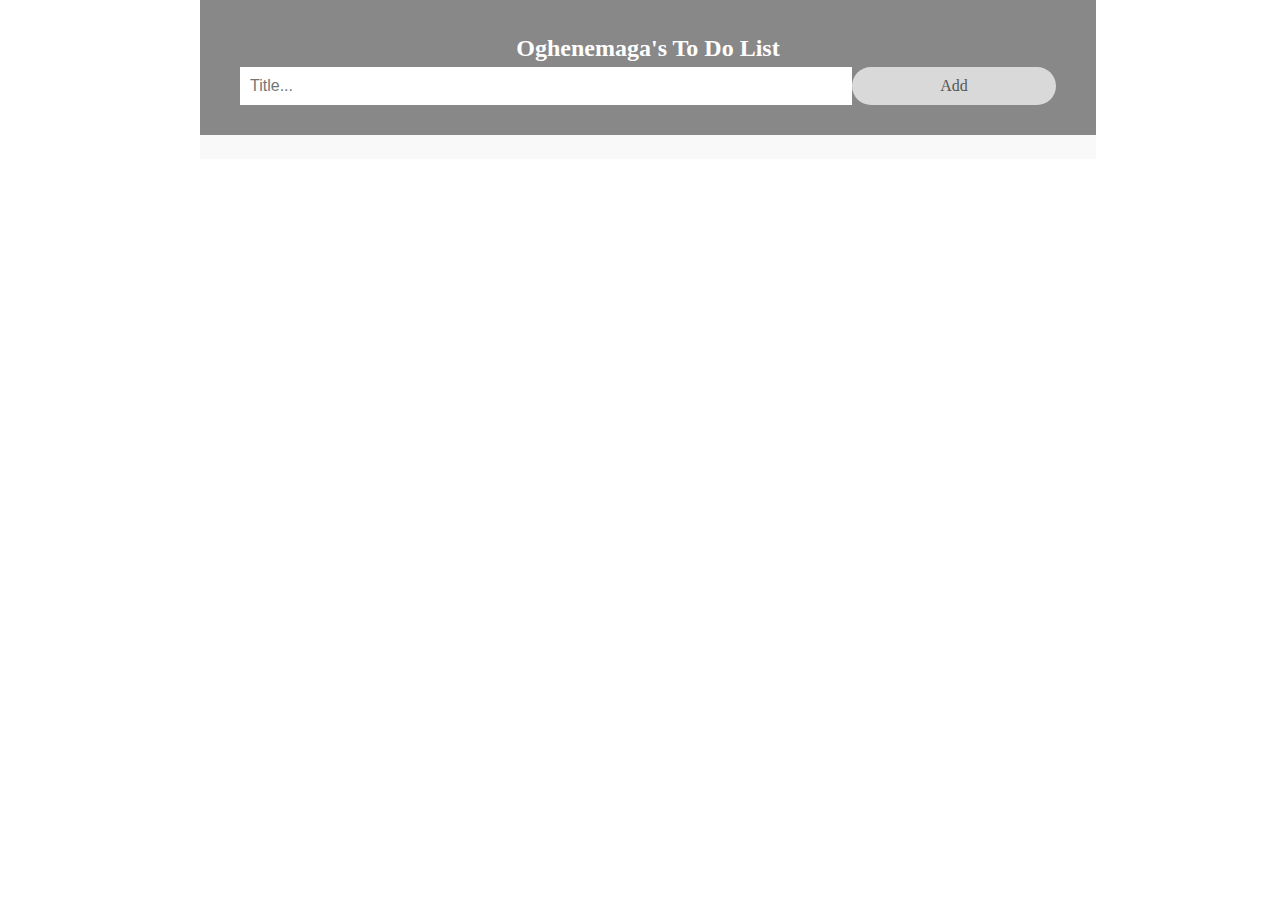
<file: index.html>
<!DOCTYPE html>
<html lang="en">
<head>
    <meta charset="UTF-8">
    <meta http-equiv="X-UA-Compatible" content="IE=edge">
    <meta name="viewport" content="width=device-width, initial-scale=1.0">
    <title>Oghenemaga's ToDoList</title>
    <link rel="stylesheet" href="mystyle.css">
    <script src="myscript.js"></script>
</head>
<body>
    <center style="width: 70%; margin-left: 200px;">
        <div id="myDIV" class="header">
            <form action="">
                <h2 style="margin:5px">Oghenemaga's To Do List</h2>
                <input type="text" id="myInput" placeholder="Title...">
                <span onclick="newElement()" class="addBtn" style="border-radius: 20px;">Add</span>
            </form>
        </div>
          
          <ul id="myUL">
              <li> </li>
          </ul>
    </center>
    
</body>
</html>
</file>
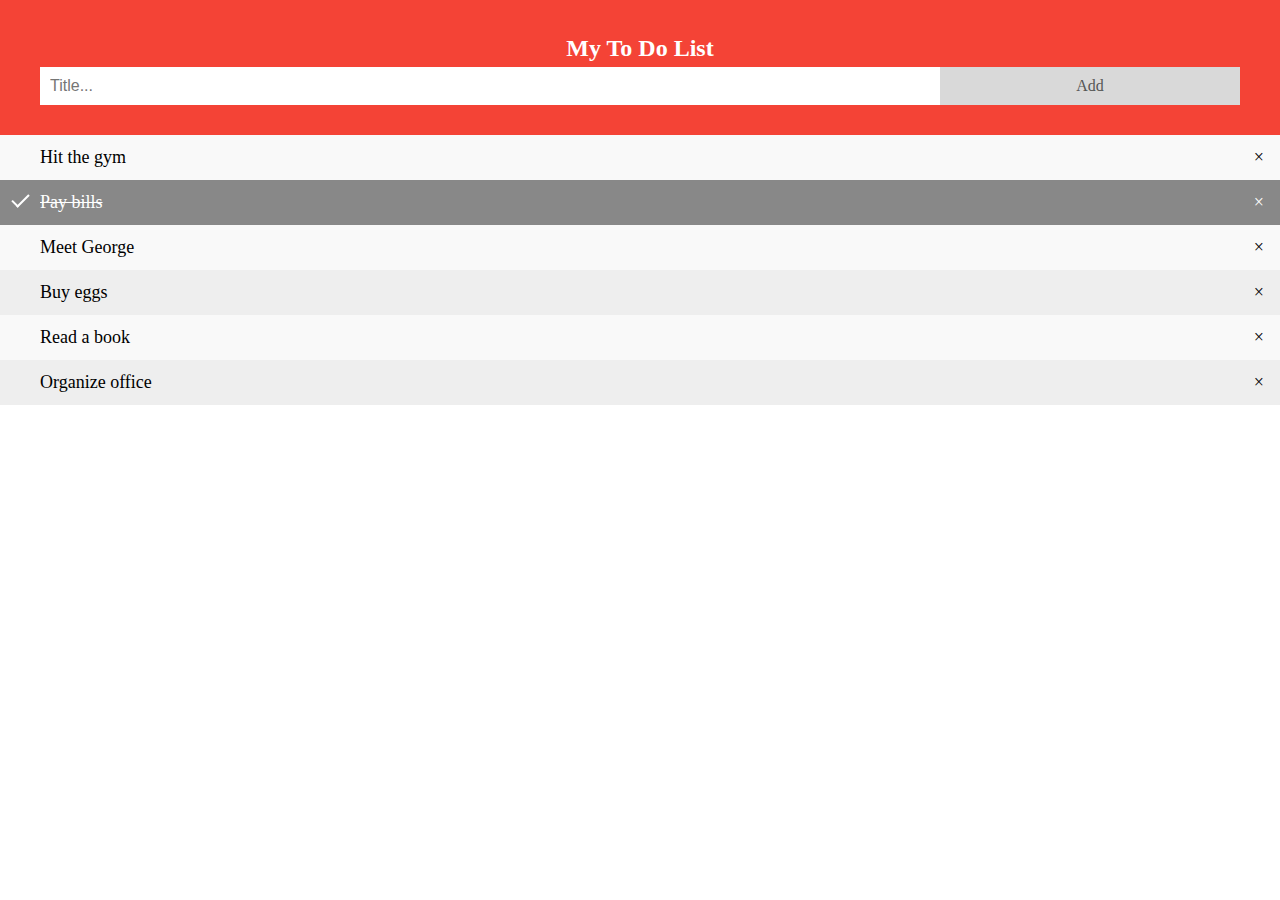
<file: index1.html>
<!DOCTYPE html>
<html lang="en">
<head>
    <meta charset="UTF-8">
    <meta http-equiv="X-UA-Compatible" content="IE=edge">
    <meta name="viewport" content="width=device-width, initial-scale=1.0">
    <title>Document</title>
    <style>
        body {
          margin: 0;
          min-width: 250px;
        }
        
        /* Include the padding and border in an element's total width and height */
        * {
          box-sizing: border-box;
        }
        
        /* Remove margins and padding from the list */
        ul {
          margin: 0;
          padding: 0;
        }
        
        /* Style the list items */
        ul li {
          cursor: pointer;
          position: relative;
          padding: 12px 8px 12px 40px;
          list-style-type: none;
          background: #eee;
          font-size: 18px;
          transition: 0.2s;
          
          /* make the list items unselectable */
          -webkit-user-select: none;
          -moz-user-select: none;
          -ms-user-select: none;
          user-select: none;
        }
        
        /* Set all odd list items to a different color (zebra-stripes) */
        ul li:nth-child(odd) {
          background: #f9f9f9;
        }
        
        /* Darker background-color on hover */
        ul li:hover {
          background: #ddd;
        }
        
        /* When clicked on, add a background color and strike out text */
        ul li.checked {
          background: #888;
          color: #fff;
          text-decoration: line-through;
        }
        
        /* Add a "checked" mark when clicked on */
        ul li.checked::before {
          content: '';
          position: absolute;
          border-color: #fff;
          border-style: solid;
          border-width: 0 2px 2px 0;
          top: 10px;
          left: 16px;
          transform: rotate(45deg);
          height: 15px;
          width: 7px;
        }
        
        /* Style the close button */
        .close {
          position: absolute;
          right: 0;
          top: 0;
          padding: 12px 16px 12px 16px;
        }
        
        .close:hover {
          background-color: #f44336;
          color: white;
        }
        
        /* Style the header */
        .header {
          background-color: #f44336;
          padding: 30px 40px;
          color: white;
          text-align: center;
        }
        
        /* Clear floats after the header */
        .header:after {
          content: "";
          display: table;
          clear: both;
        }
        
        /* Style the input */
        input {
          margin: 0;
          border: none;
          border-radius: 0;
          width: 75%;
          padding: 10px;
          float: left;
          font-size: 16px;
        }
        
        /* Style the "Add" button */
        .addBtn {
          padding: 10px;
          width: 25%;
          background: #d9d9d9;
          color: #555;
          float: left;
          text-align: center;
          font-size: 16px;
          cursor: pointer;
          transition: 0.3s;
          border-radius: 0;
        }
        
        .addBtn:hover {
          background-color: #bbb;
        }
        </style>
</head>
<body>
            
        <div id="myDIV" class="header">
          <h2 style="margin:5px">My To Do List</h2>
          <input type="text" id="myInput" placeholder="Title...">
          <span onclick="newElement()" class="addBtn">Add</span>
        </div>
        
        <ul id="myUL">
          <li>Hit the gym</li>
          <li class="checked">Pay bills</li>
          <li>Meet George</li>
          <li>Buy eggs</li>
          <li>Read a book</li>
          <li>Organize office</li>
        </ul>
        
        <script>
        // Create a "close" button and append it to each list item
        var myNodelist = document.getElementsByTagName("LI");
        var i;
        for (i = 0; i < myNodelist.length; i++) {
          var span = document.createElement("SPAN");
          var txt = document.createTextNode("\u00D7");
          span.className = "close";
          span.appendChild(txt);
          myNodelist[i].appendChild(span);
        }
        
        // Click on a close button to hide the current list item
        var close = document.getElementsByClassName("close");
        var i;
        for (i = 0; i < close.length; i++) {
          close[i].onclick = function() {
            var div = this.parentElement;
            div.style.display = "none";
          }
        }
        
        // Add a "checked" symbol when clicking on a list item
        var list = document.querySelector('ul');
        list.addEventListener('click', function(ev) {
          if (ev.target.tagName === 'LI') {
            ev.target.classList.toggle('checked');
          }
        }, false);
        
        // Create a new list item when clicking on the "Add" button
        function newElement() {
          var li = document.createElement("li");
          var inputValue = document.getElementById("myInput").value;
          var t = document.createTextNode(inputValue);
          li.appendChild(t);
          if (inputValue === '') {
            alert("You must write something!");
          } else {
            document.getElementById("myUL").appendChild(li);
          }
          document.getElementById("myInput").value = "";
        
          var span = document.createElement("SPAN");
          var txt = document.createTextNode("\u00D7");
          span.className = "close";
          span.appendChild(txt);
          li.appendChild(span);
        
          for (i = 0; i < close.length; i++) {
            close[i].onclick = function() {
              var div = this.parentElement;
              div.style.display = "none";
            }
          }
        }
        </script>
</body>
</html>
</file>
<file: mystyle.css>
body {
    margin: 0;
    min-width: 250px;
  }
  
  /* Include the padding and border in an element's total width and height */
  * {
    box-sizing: border-box;
  }
  
  /* Remove margins and padding from the list */
  ul {
    margin: 0;
    padding: 0;
  }
  
  /* Style the list items */
  ul li {
    cursor: pointer;
    position: relative;
    padding: 12px 8px 12px 40px;
    list-style-type: none;
    background: #eee;
    font-size: 18px;
    transition: 0.2s;
    
    /* make the list items unselectable */
    -webkit-user-select: none;
    -moz-user-select: none;
    -ms-user-select: none;
    user-select: none;
  }
  
  /* Set all odd list items to a different color (zebra-stripes) */
  ul li:nth-child(odd) {
    background: #f9f9f9;
  }
  
  /* Darker background-color on hover */
  ul li:hover {
    background: #ddd;
  }
  
  /* When clicked on, add a background color and strike out text */
  ul li.checked {
    background: #888;
    color: #fff;
    text-decoration: line-through;
  }
  
  /* Add a "checked" mark when clicked on */
  ul li.checked::before {
    content: '';
    position: absolute;
    border-color: #fff;
    border-style: solid;
    border-width: 0 2px 2px 0;
    top: 10px;
    left: 16px;
    transform: rotate(45deg);
    height: 15px;
    width: 7px;
  }
  
  /* Style the close button */
  .close {
    position: absolute;
    right: 0;
    top: 0;
    padding: 12px 16px 12px 16px;
  }
  
  .close:hover {
    background-color: #f44336;
    color: white;
  }
  
  /* Style the header */
  .header {
    background-color: #888;
    padding: 30px 40px;
    color: white;
    text-align: center;
  }
  
  /* Clear floats after the header */
  .header:after {
    content: "";
    display: table;
    clear: both;
  }
  
  /* Style the input */
  input {
    margin: 0;
    border: none;
    border-radius: 0;
    width: 75%;
    padding: 10px;
    float: left;
    font-size: 16px;
  }
  
  /* Style the "Add" button */
  .addBtn {
    padding: 10px;
    width: 25%;
    background: #d9d9d9;
    color: #555;
    float: left;
    text-align: center;
    font-size: 16px;
    cursor: pointer;
    transition: 0.3s;
    border-radius: 0;
  }
  
  .addBtn:hover {
    background-color: #bbb;
  }
</file>
